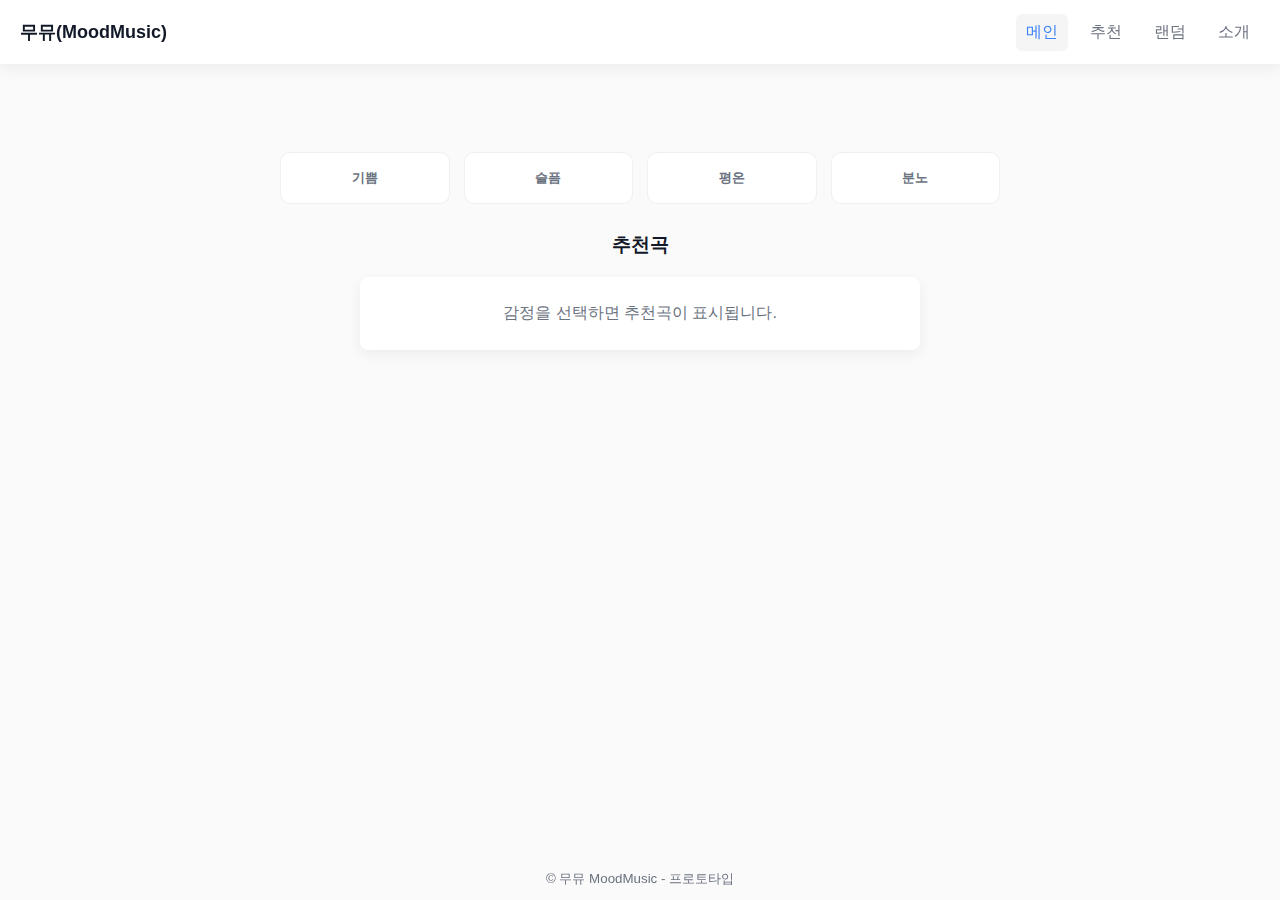
<file: index.html>
<!DOCTYPE html>
<html lang="ko">
<head>
    <meta charset="UTF-8">
    <title>무뮤(MoodMusic)</title>
    <!-- 페이지가 렌더되기 전에 저장된 테마를 적용해 플래시 최소화 -->
    <script>
        (function(){
            try {
                const t = localStorage.getItem('theme');
                if (t) document.documentElement.setAttribute('data-theme', t);
            } catch(e){}
        })();
    </script>
    <link rel="stylesheet" href="css/styles.css">
</head>
<body>
    <header class="site-header">
        <a href="index.html" class="logo" aria-label="무뮤 홈">무뮤(MoodMusic)</a>
        <nav>
            <ul class="nav">
                <li><a href="index.html" class="active">메인</a></li>
                <li><a href="pages/suggest.html">추천</a></li>
                <li><a href="pages/random.html">랜덤</a></li>
                <li><a href="pages/introduction.html">소개</a></li>
            </ul>
        </nav>
    </header>

    <main class="container">
        <section class="mood-section">
            <h2 class="sr">감정 선택</h2>
            <div class="mood-grid" id="moodGrid">
                <button data-mood="happy">기쁨</button>
                <button data-mood="sad">슬픔</button>
                <button data-mood="calm">평온</button>
                <button data-mood="angry">분노</button>
            </div>
        </section>

        <section class="recommend-section">
            <h3>추천곡</h3>
            <ul id="recommendList" class="recommend-list">
                <li class="placeholder">감정을 선택하면 추천곡이 표시됩니다.</li>
            </ul>
        </section>
    </main>

    <footer class="site-footer">
        <small>© 무뮤 MoodMusic - 프로토타입</small>
    </footer>

    <script>
        // 감정별 곡 데이터 (간단 예시)
        const catalog = {
            happy: [
                {title: 'Sunshine Melody', artist: 'A. Artist'},
                {title: 'Happy Day', artist: 'B. Band'}
            ],
            sad: [
                {title: 'Blue Rain', artist: 'E. Echo'},
                {title: 'Cold Coffee', artist: 'F. Flow'}
            ],
            calm: [
                {title: 'Quiet Night', artist: 'C. Composer'},
                {title: 'Breathe', artist: 'D. Dream'}
            ],
            angry: [
                {title: 'Run Wild', artist: 'G. Groove'},
                {title: 'High Voltage', artist: 'H. Heat'}
            ]
        };

        const moodGrid = document.getElementById('moodGrid');
        const recommendList = document.getElementById('recommendList');

        // 적용된 테마 불러오기 (브라우저 localStorage에 저장)
        const savedTheme = localStorage.getItem('theme');
        if (savedTheme) {
            document.documentElement.setAttribute('data-theme', savedTheme);
            const btn = document.querySelector(`.mood-grid button[data-mood="${savedTheme}"]`);
            if (btn) btn.classList.add('selected');
            const songs = catalog[savedTheme] || [];
            renderRecommendations(songs);
        }

        moodGrid.addEventListener('click', (e) => {
            const btn = e.target.closest('button[data-mood]');
            if (!btn) return;
            document.querySelectorAll('.mood-grid button').forEach(b => b.classList.remove('selected'));
            btn.classList.add('selected');

            const mood = btn.dataset.mood;
            // 테마 적용 및 저장
            document.documentElement.setAttribute('data-theme', mood);
            localStorage.setItem('theme', mood);

            const songs = catalog[mood] || [];
            renderRecommendations(songs);
        });

        function renderRecommendations(songs) {
            recommendList.innerHTML = '';
            if (songs.length === 0) {
                recommendList.innerHTML = '<li class="placeholder">추천곡이 없습니다.</li>';
                return;
            }
            songs.forEach(s => {
                const li = document.createElement('li');
                li.className = 'song-item';
                li.textContent = `${s.title} — ${s.artist}`;
                recommendList.appendChild(li);
            });
            recommendList.scrollIntoView({behavior: 'smooth', block: 'center'});
        }
    </script>
</body>
</html>
</file>
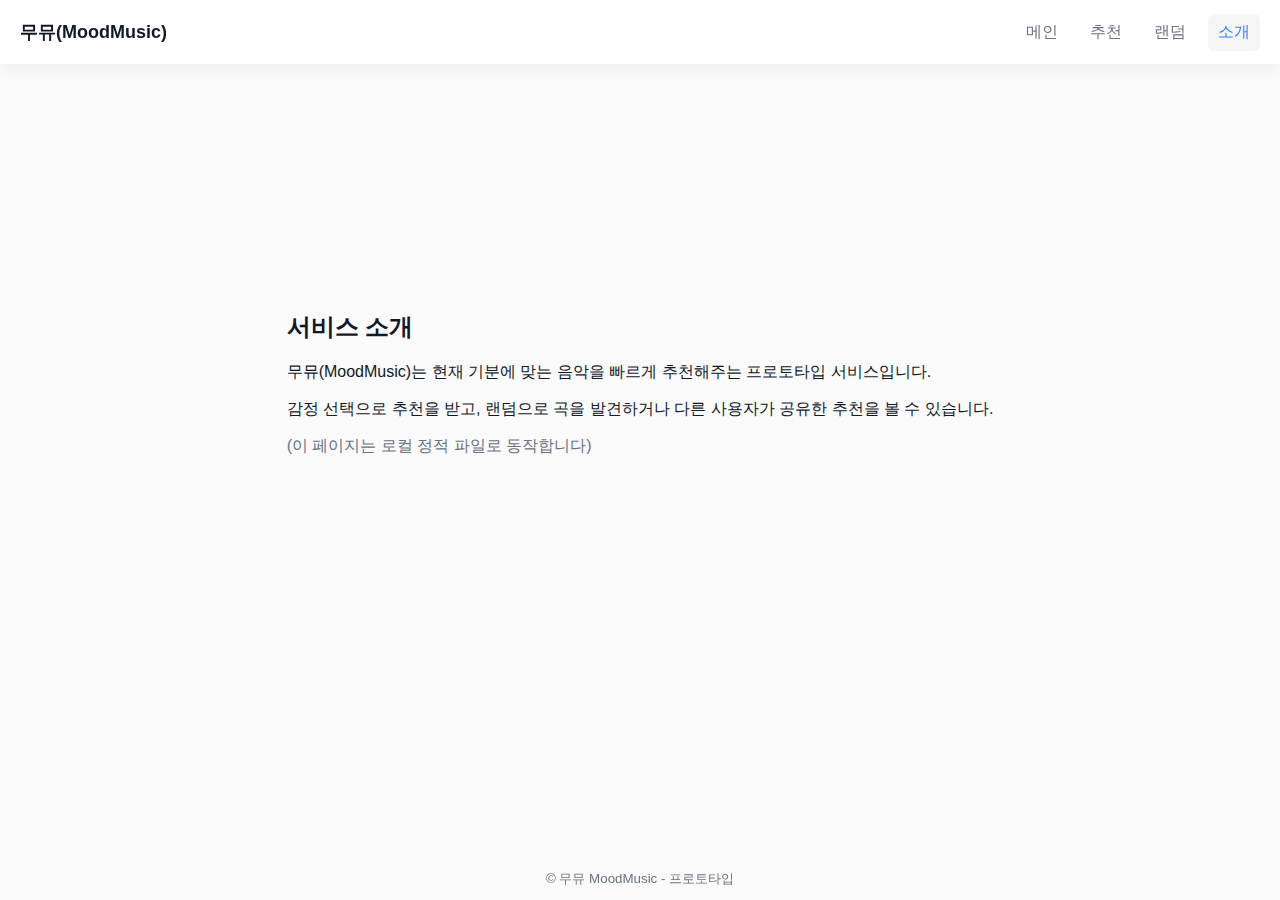
<file: pages/introduction.html>
<!DOCTYPE html>
<html lang="ko">
<head>
    <meta charset="UTF-8">
    <title>소개 — 무뮤(MoodMusic)</title>
    <script>
        (function(){
            try {
                const t = localStorage.getItem('theme');
                if (t) document.documentElement.setAttribute('data-theme', t);
            } catch(e){}
        })();
    </script>
    <link rel="stylesheet" href="../css/styles.css">
</head>
<body>
    <header class="site-header">
        <a href="../index.html" class="logo" aria-label="무뮤 홈">무뮤(MoodMusic)</a>
        <nav>
            <ul class="nav">
                <li><a href="../index.html">메인</a></li>
                <li><a href="suggest.html">추천</a></li>
                <li><a href="random.html">랜덤</a></li>
                <li><a href="introduction.html" class="active">소개</a></li>
            </ul>
        </nav>
    </header>

    <main class="container center-content">
        <section class="intro">
            <h2>서비스 소개</h2>
            <p>무뮤(MoodMusic)는 현재 기분에 맞는 음악을 빠르게 추천해주는 프로토타입 서비스입니다.</p>
            <p>감정 선택으로 추천을 받고, 랜덤으로 곡을 발견하거나 다른 사용자가 공유한 추천을 볼 수 있습니다.</p>
            <p class="muted">(이 페이지는 로컬 정적 파일로 동작합니다)</p>
        </section>
    </main>

    <footer class="site-footer">
        <small>© 무뮤 MoodMusic - 프로토타입</small>
    </footer>
</body>
</html>
</file>
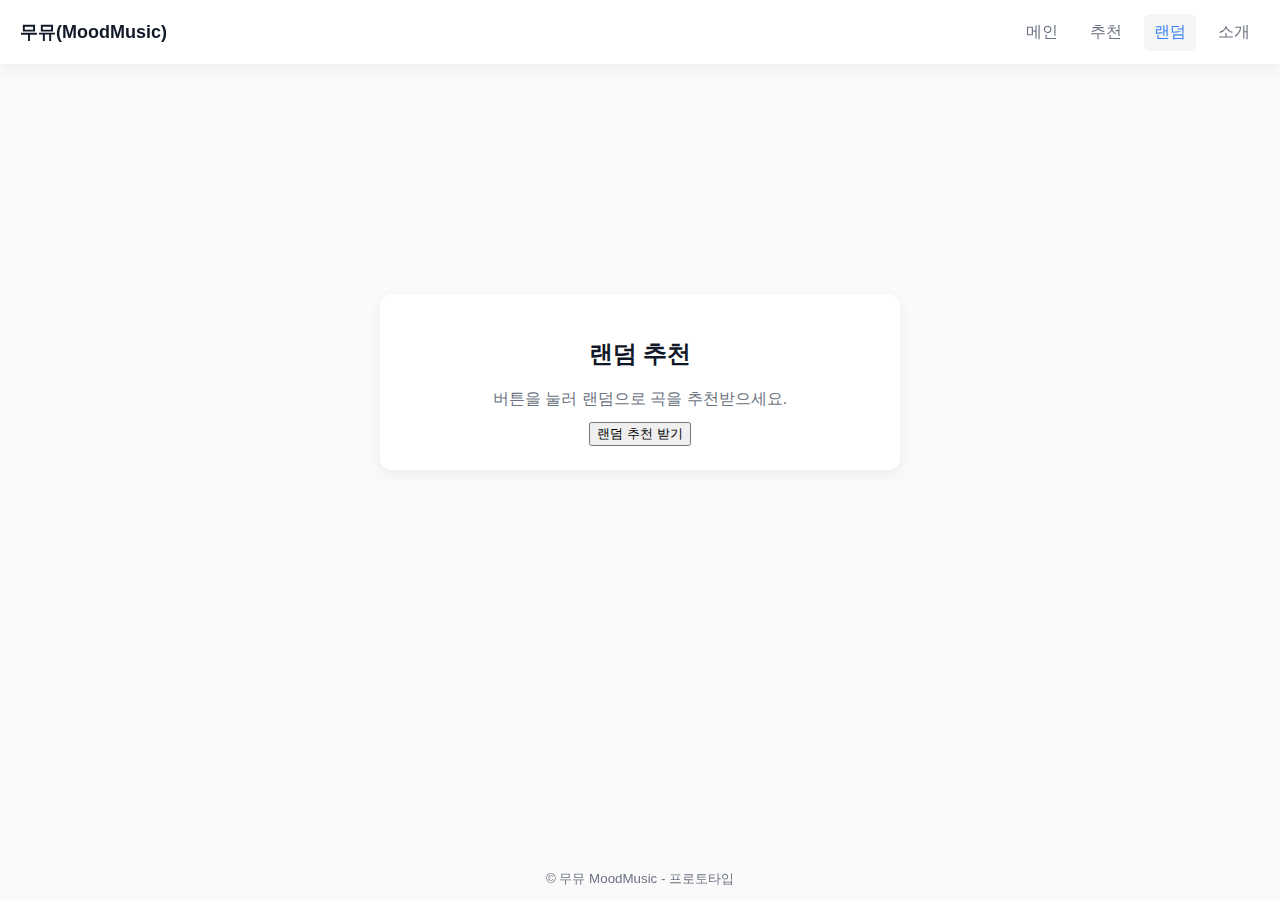
<file: pages/random.html>
<!DOCTYPE html>
<html lang="ko">
<head>
    <meta charset="UTF-8">
    <title>랜덤 추천 — 무뮤(MoodMusic)</title>
    <script>
        (function(){
            try {
                const t = localStorage.getItem('theme');
                if (t) document.documentElement.setAttribute('data-theme', t);
            } catch(e){}
        })();
    </script>
    <link rel="stylesheet" href="../css/styles.css">
</head>
<body>
    <header class="site-header">
        <a href="../index.html" class="logo" aria-label="무뮤 홈">무뮤(MoodMusic)</a>
        <nav>
            <ul class="nav">
                <li><a href="../index.html">메인</a></li>
                <li><a href="suggest.html">추천</a></li>
                <li><a href="random.html" class="active">랜덤</a></li>
                <li><a href="introduction.html">소개</a></li>
            </ul>
        </nav>
    </header>

    <main class="container center-content">
        <section class="random-card" id="randomCard">
            <h2>랜덤 추천</h2>
            <p id="randomSong" class="random-song">버튼을 눌러 랜덤으로 곡을 추천받으세요.</p>
            <button id="randomBtn">랜덤 추천 받기</button>
        </section>
    </main>

    <footer class="site-footer">
        <small>© 무뮤 MoodMusic - 프로토타입</small>
    </footer>

    <script>
        const pool = [
            {title: 'Sunshine Melody', artist: 'A. Artist'},
            {title: 'Quiet Night', artist: 'C. Composer'},
            {title: 'Run Wild', artist: 'G. Groove'},
            {title: 'Blue Rain', artist: 'E. Echo'},
            {title: 'Close to You', artist: 'I. Intone'},
            {title: 'Old Days', artist: 'K. Keepsake'}
        ];

        const btn = document.getElementById('randomBtn');
        const display = document.getElementById('randomSong');

        btn.addEventListener('click', () => {
            const pick = pool[Math.floor(Math.random()*pool.length)];
            display.textContent = `${pick.title} — ${pick.artist}`;
            display.classList.add('reveal');
        });
    </script>
</body>
</html>
</file>
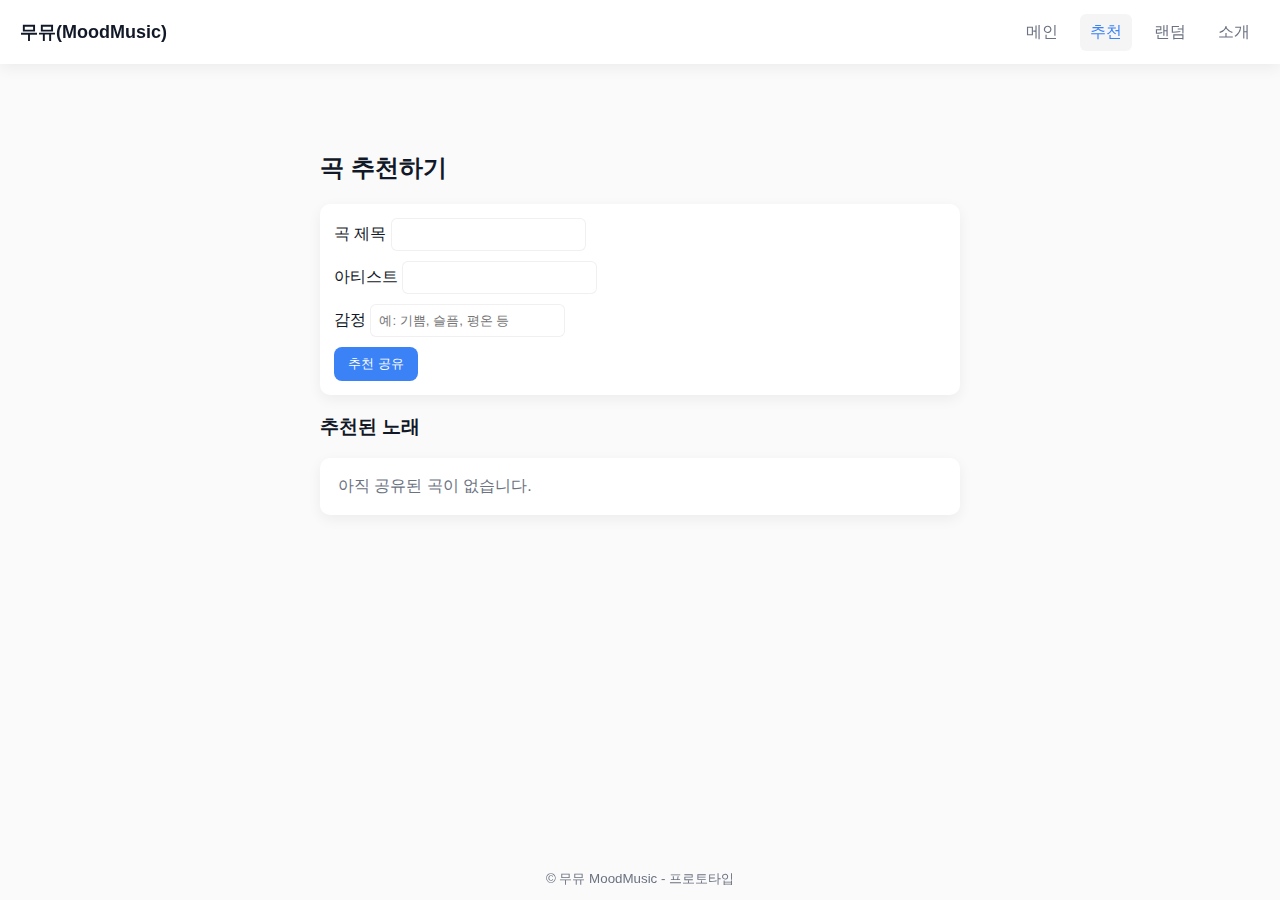
<file: pages/suggest.html>
<!DOCTYPE html>
<html lang="ko">
<head>
    <meta charset="UTF-8">
    <title>추천 공유 — 무뮤(MoodMusic)</title>
    <script>
        (function(){
            try {
                const t = localStorage.getItem('theme');
                if (t) document.documentElement.setAttribute('data-theme', t);
            } catch(e){}
        })();
    </script>
    <link rel="stylesheet" href="../css/styles.css">
</head>
<body>
    <header class="site-header">
        <a href="../index.html" class="logo" aria-label="무뮤 홈">무뮤(MoodMusic)</a>
        <nav>
            <ul class="nav">
                <li><a href="../index.html">메인</a></li>
                <li><a href="suggest.html" class="active">추천</a></li>
                <li><a href="random.html">랜덤</a></li>
                <li><a href="introduction.html">소개</a></li>
            </ul>
        </nav>
    </header>

    <main class="container">
        <section class="suggest-form">
            <h2>곡 추천하기</h2>
            <form id="songForm">
                <label>곡 제목
                    <input type="text" id="title" required>
                </label>
                <label>아티스트
                    <input type="text" id="artist" required>
                </label>
                <label>감정
                    <input type="text" id="mood" placeholder="예: 기쁨, 슬픔, 평온 등">
                </label>
                <button type="submit">추천 공유</button>
            </form>
        </section>

        <section class="suggest-list">
            <h3>추천된 노래</h3>
            <ul id="sharedList">
                <li class="placeholder">아직 공유된 곡이 없습니다.</li>
            </ul>
        </section>
    </main>

    <footer class="site-footer">
        <small>© 무뮤 MoodMusic - 프로토타입</small>
    </footer>

    <script>
        const form = document.getElementById('songForm');
        const sharedList = document.getElementById('sharedList');

        function loadShared() {
            const list = JSON.parse(localStorage.getItem('sharedSongs') || '[]');
            renderList(list);
        }
        function renderList(list) {
            sharedList.innerHTML = '';
            if (list.length === 0) {
                sharedList.innerHTML = '<li class="placeholder">아직 공유된 곡이 없습니다.</li>';
                return;
            }
            list.forEach((s) => {
                const li = document.createElement('li');
                li.textContent = `${s.title} — ${s.artist} ${s.mood ? '('+s.mood+')' : ''}`;
                sharedList.appendChild(li);
            });
        }

        form.addEventListener('submit', (e) => {
            e.preventDefault();
            const title = document.getElementById('title').value.trim();
            const artist = document.getElementById('artist').value.trim();
            const mood = document.getElementById('mood').value.trim();
            if (!title || !artist) return;
            const list = JSON.parse(localStorage.getItem('sharedSongs') || '[]');
            list.unshift({title, artist, mood});
            localStorage.setItem('sharedSongs', JSON.stringify(list));
            form.reset();
            renderList(list);
        });

        loadShared();
    </script>
</body>
</html>
</file>
<file: css/styles.css>
/* 기본 레이아웃/스타일 */
:root{
    --bg:#fafafa;
    --accent:#3b82f6;
    --muted:#6b7280;
    --card:#fff;
    --shadow: 0 4px 14px rgba(2,6,23,0.06);
    font-family: "Segoe UI", Roboto, "Noto Sans KR", sans-serif;
}

/* 부드러운 색 변경 애니메이션 */
html, body, .site-header, .site-footer, .recommend-list, .random-card, .suggest-form form, .suggest-list ul {
    transition: background-color .28s ease, color .28s ease, box-shadow .28s ease;
}

*{box-sizing:border-box}
html,body{height:100%}
body{
    margin:0;
    background:var(--bg);
    color:#111827;
    padding-top:72px;
    padding-bottom:50px;
}

/* 테마(눈에 덜 자극적인 부드러운 파스텔톤) */
html[data-theme="happy"] {
    --accent:#F6D48B; /* soft lemon */
    --bg:#FFF9F2;
    --card:#FFF7E6;
    --muted:#7A5A1A;
}
html[data-theme="calm"] {
    --accent:#8FDCCF; /* soft mint */
    --bg:#F8FFFC;
    --card:#EAFDF7;
    --muted:#1B6F60;
}
html[data-theme="sad"] {
    --accent:#C6D9FF; /* soft periwinkle */
    --bg:#FBFDFF;
    --card:#F3F8FF;
    --muted:#355A8C;
}
html[data-theme="angry"] {
    --accent:#FFD6D0; /* soft peach */
    --bg:#FFF7F6;
    --card:#FFF0EE;
    --muted:#7A3B34;
}

/* header */
.site-header{
    position:fixed;
    top:0;
    left:0;
    right:0;
    height:64px;
    background:var(--card);
    box-shadow:var(--shadow);
    display:flex;
    align-items:center;
    justify-content:space-between;
    padding:0 20px;
    z-index:1000;
}
.logo{margin:0;font-size:18px;color:inherit;text-decoration:none;font-weight:700}
.nav{list-style:none;margin:0;padding:0;display:flex;gap:12px}
.nav a{display:inline-block;padding:8px 10px;text-decoration:none;color:var(--muted);border-radius:6px}
.nav a.active, .nav a:hover{background:rgba(0,0,0,0.04);color:var(--accent)}

/* container & footer */
.container{max-width:960px;margin:40px auto;padding:20px}
.center-content{display:flex;align-items:center;justify-content:center;min-height:60vh}
.site-footer{
    position:fixed;
    bottom:0;
    left:0;
    right:0;
    height:42px;
    display:flex;
    align-items:center;
    justify-content:center;
    background:transparent;
    color:var(--muted);
}

/* mood grid */
.mood-section{margin:20px 0}
.mood-grid{
    display:grid;
    grid-template-columns:repeat(auto-fit,minmax(120px,1fr));
    gap:14px;
    max-width:720px;
    margin:0 auto;
    justify-items:center;
}
.mood-grid button{
    width:100%;
    padding:16px;
    border-radius:10px;
    border:1px solid rgba(0,0,0,0.06);
    background:var(--card);
    cursor:pointer;
    font-weight:600;
    transition:transform .12s ease, box-shadow .12s ease;
    color:var(--muted);
}
.mood-grid button:hover{transform:translateY(-4px);box-shadow:var(--shadow)}
.mood-grid button.selected{outline:2px solid rgba(0,0,0,0.06);box-shadow:0 6px 20px rgba(0,0,0,0.04); color:var(--accent)}

/* recommend list */
.recommend-section{margin-top:28px;text-align:center}
.recommend-list{
    list-style:none;
    padding:12px;
    margin:10px auto 0;
    max-width:560px;
    background:var(--card);
    border-radius:8px;
    box-shadow:var(--shadow);
}
.recommend-list .song-item{padding:8px 12px;border-bottom:1px solid rgba(0,0,0,0.04)}
.recommend-list .song-item:last-child{border-bottom:0}
.placeholder{color:var(--muted);padding:14px}

/* random card */
.random-card{
    width:100%;
    max-width:520px;
    padding:24px;
    background:var(--card);
    border-radius:12px;
    box-shadow:var(--shadow);
    text-align:center;
}
.random-song{margin:12px 0;color:var(--muted)}
.random-song.reveal{color:#111}

/* suggest form */
.suggest-form{max-width:640px;margin:0 auto 18px}
.suggest-form form{display:flex;flex-direction:column;gap:10px;background:var(--card);padding:14px;border-radius:10px;box-shadow:var(--shadow)}
.suggest-form input[type="text"]{padding:8px;border-radius:6px;border:1px solid rgba(0,0,0,0.06)}
.suggest-form button{align-self:flex-start;padding:8px 14px;border-radius:8px;border:0;background:var(--accent);color:#fff;cursor:pointer}

/* suggest list */
.suggest-list{max-width:640px;margin:12px auto}
.suggest-list ul{list-style:none;padding:0;margin:0;background:var(--card);border-radius:10px;box-shadow:var(--shadow);padding:10px}
.suggest-list li{padding:8px;border-bottom:1px solid rgba(0,0,0,0.04)}
.suggest-list li:last-child{border-bottom:0}

/* small helpers */
.sr{position:absolute;width:1px;height:1px;padding:0;margin:-1px;overflow:hidden;clip:rect(0,0,0,0);white-space:nowrap;border:0}
.muted{color:var(--muted)}
</file>
